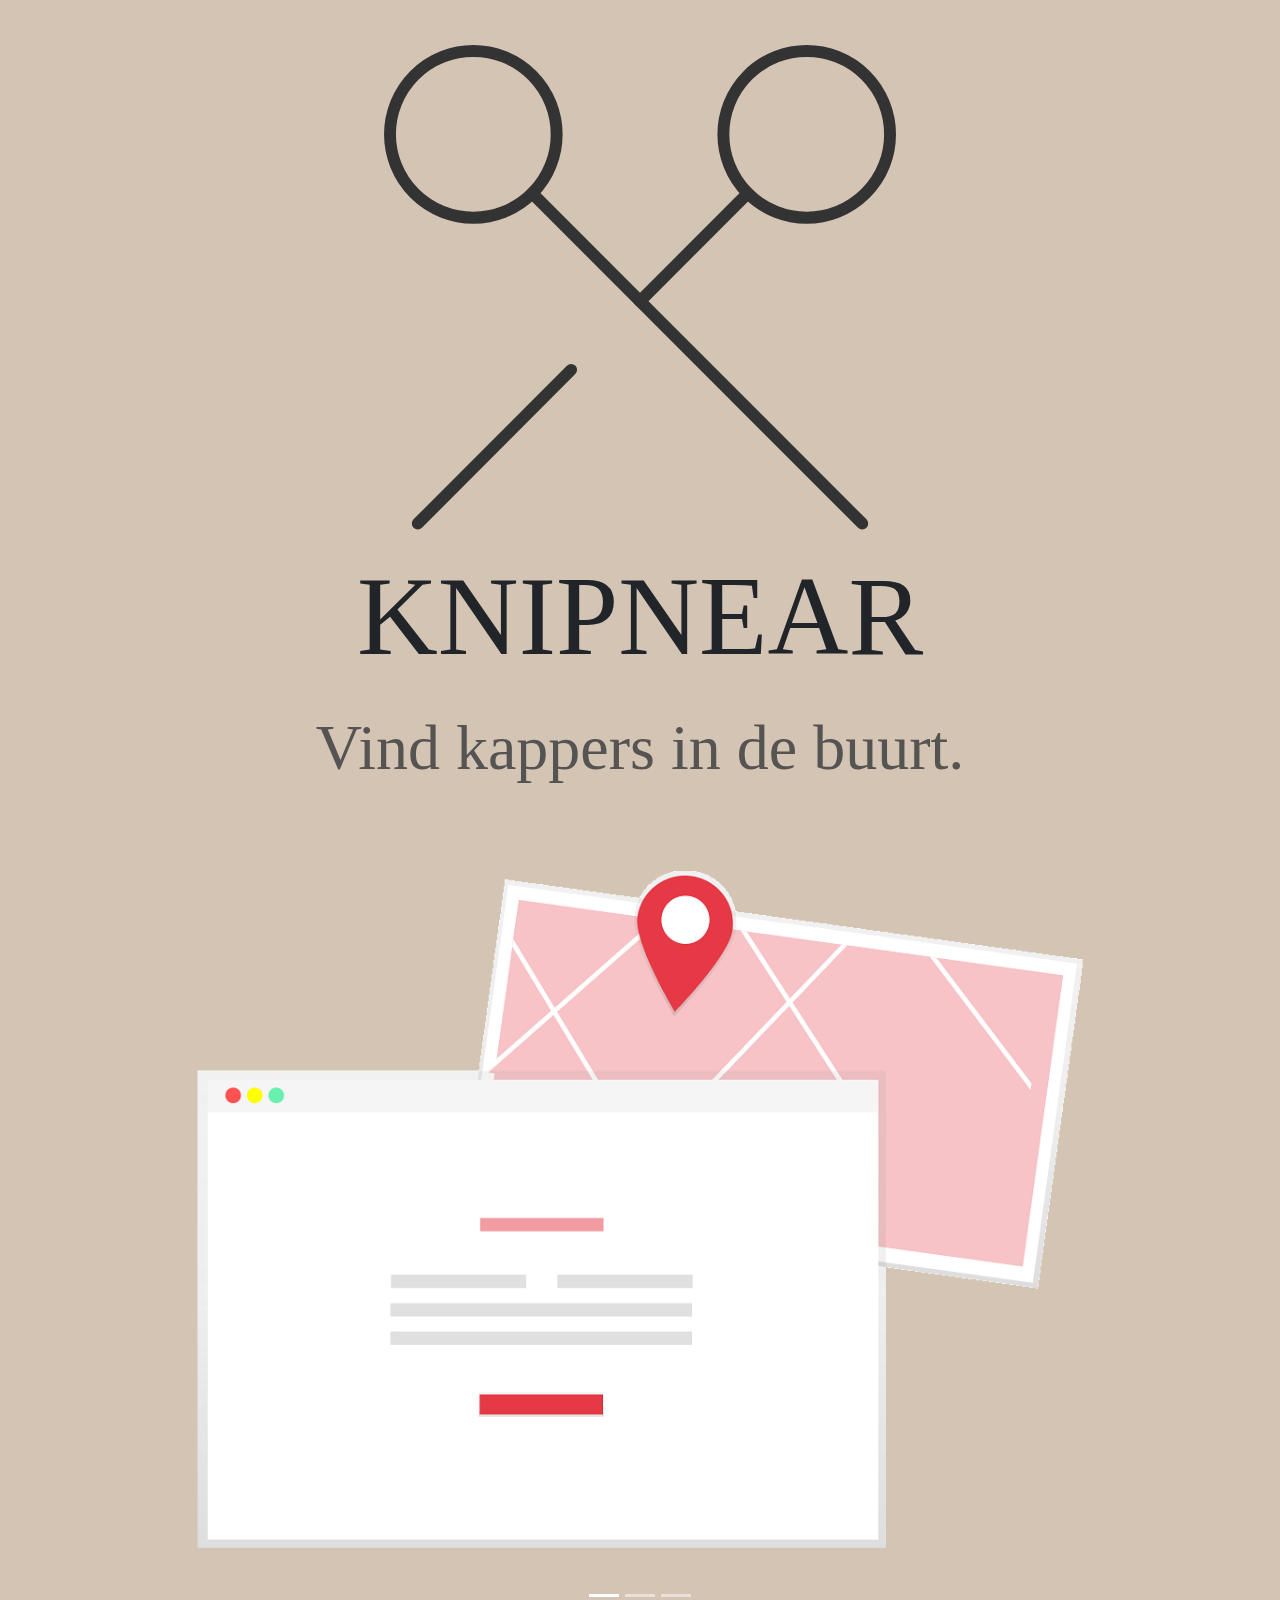
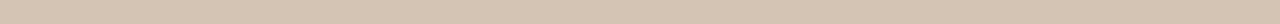
<file: homepage 2/index.html>
<!DOCTYPE html>
<html lang="en" dir="ltr">
  <head>
    <meta charset="utf-8">
    <title>KNIPNEAR</title>
    <link rel="stylesheet" href="bootstrap.min.css">
    <link rel="stylesheet" href="styles.css">
  </head>
  <body>

    <div class="topStuk">
        <img class="logo" src="IconFeatherScissors.svg" alt="logo">
        <p class="knipnear">KNIPNEAR</p>
        <p class="vinden">Vind kappers in de buurt.</p>
    </div>

    <div class="container">
      <div id="myCarousel" class="carousel slide" data-ride="carousel">
        <!-- Indicators -->
        <ol class="carousel-indicators">
          <li data-target="#myCarousel" data-slide-to="0" class="active"></li>
          <li data-target="#myCarousel" data-slide-to="1"></li>
          <li data-target="#myCarousel" data-slide-to="2"></li>
        </ol>

        <!-- Wrapper for slides -->
        <div class="carousel-inner" role="listbox">
          <div class="item active">
            <img src="stap1.svg" alt="Stap 1" style="width:100%;">
          </div>

          <div class="item">
            <img src="stap2.svg" alt="Stap 2" style="width:100%;">
          </div>

          <div class="item">
            <img src="stap3.svg" alt="Stap 3" style="width:100%;">
          </div>
        </div>

        <!-- Left and right controls -->
        <a class="left carousel-control" href="#myCarousel" data-slide="prev">
          <span class="glyphicon glyphicon-chevron-left"></span>
          <span class="sr-only">Previous</span>
        </a>
        <a class="right carousel-control" href="#myCarousel" data-slide="next">
          <span class="glyphicon glyphicon-chevron-right"></span>
          <span class="sr-only">Next</span>
        </a>
      </div>
    </div>

    <!-- <script src="script.js" charset="utf-8"></script> -->
    <script type="text/javascript" href="jquery-3.4.1.min.js"></script>
    <script type="text/javascript" href="bootstrap.min.js"></script>
    <script type="text/javascript" href="script.js"></script>
    </body>
</html>
</file>
<file: homepage 2/styles.css>
* {box-sizing:border-box}

body{
  background-color: #D4C4B4;
  margin:0;
}

.topStuk{
  width: 100vw;
  position: relative;
  margin: auto;
}

.logo{
  display: block;
  margin-top: 5vh;
  margin-left: auto;
  margin-right: auto;
  width: 40vw;
}

.knipnear{
  display: block;
  margin: 0;
  text-align: center;
  font-family:"Segoe UI";
  font-size: 7em;
}

.vinden{
  display: block;
  margin: 0;
  text-align: center;
  font-family:"Segoe UI";
  font-size: 4em;
  opacity: 70%;
}

.item{
  display: none;
}

.active {
  display: block;
}
</file>
